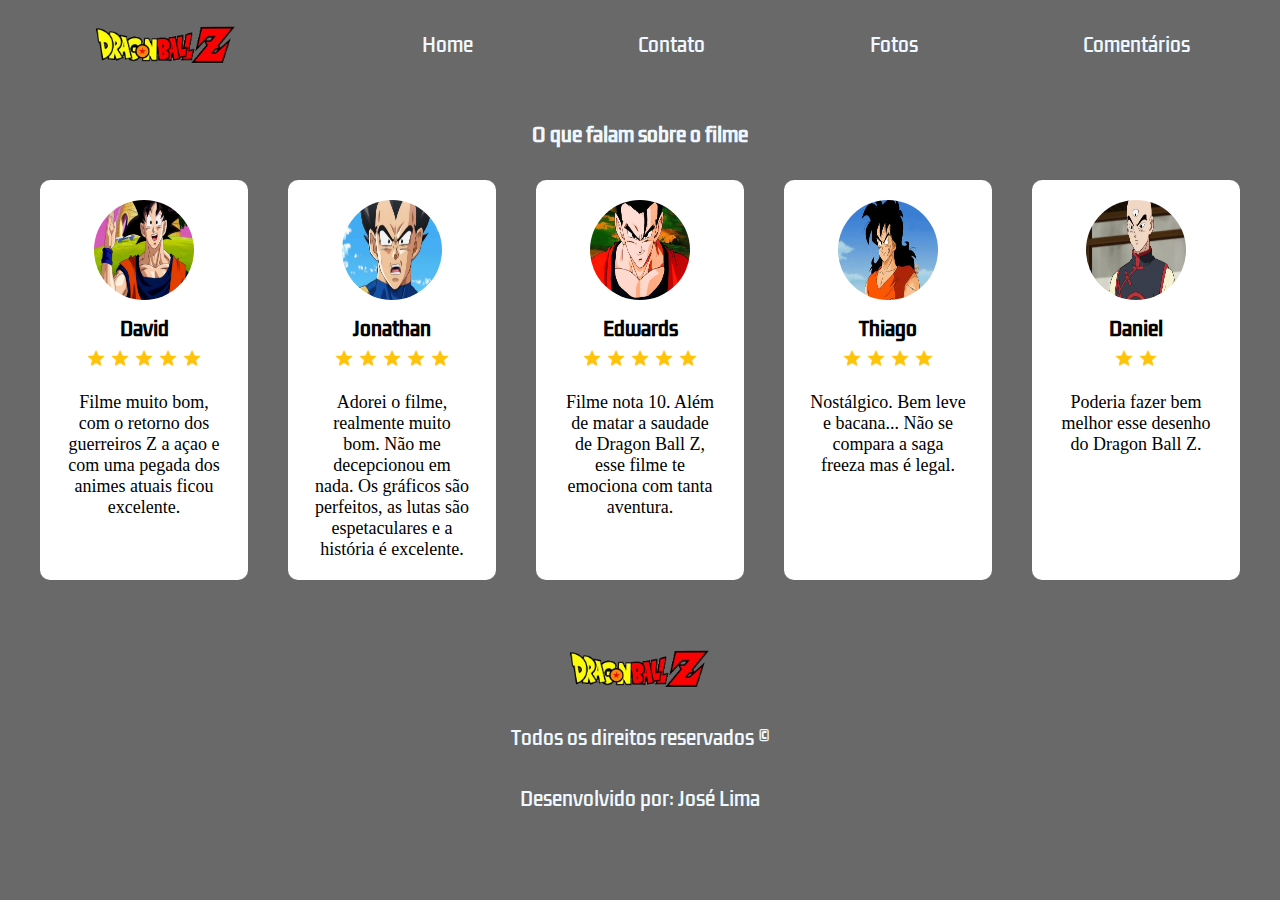
<file: comentarios.html>
<!DOCTYPE html>
<html lang="pt-br">
<head>
    <meta charset="UTF-8">
    <meta name="viewport" content="width=device-width, initial-scale=1.0">
    <title>Comentários</title>
    <link rel="stylesheet" href="./comentarios.css">
</head>
<body>
    <header>
        <img id="logo" src="./logo.png" />
        <nav>
            <ul>
                <a href="./index.html">
                    <li>Home</li>
                </a>
                <a href="./contato.html">
                    <li>Contato</li>
                </a>
                <a href="./fotos.html">
                    <li>Fotos</li>
                </a>
                <a href="./comentarios.html">
                    <li>Comentários</li>
                </a>
            </ul>
        </nav>
   </header> 
        <h2>O que falam sobre o filme</h2>
        <section class="cards">
            <div class="card">
                <img class="user" src="./galeria/David.jpg" alt="">
                <h3>David</h3>
                <div class="stars">
                    <img class="star" src="./galeria/Star.jpg" alt="">
                    <img class="star" src="./galeria/Star.jpg" alt="">
                    <img class="star" src="./galeria/Star.jpg" alt="">
                    <img class="star" src="./galeria/Star.jpg" alt="">
                    <img class="star" src="./galeria/Star.jpg" alt="">
                </div>
                <p>
                    Filme muito bom, com o retorno dos guerreiros Z a açao e com uma pegada dos animes atuais ficou excelente.
                </p>
            </div>

            <div class="card">
                <img class="user" src="./galeria/Jonathan.jpg" alt="">
                <h3>Jonathan</h3>
                <div class="stars">
                    <img class="star" src="./galeria/Star.jpg" alt="">
                    <img class="star" src="./galeria/Star.jpg" alt="">
                    <img class="star" src="./galeria/Star.jpg" alt="">
                    <img class="star" src="./galeria/Star.jpg" alt="">
                    <img class="star" src="./galeria/Star.jpg" alt="">
                </div>
                <p>
                    Adorei o filme, realmente muito bom. Não me decepcionou em nada. Os gráficos são perfeitos, as lutas são espetaculares e a história é excelente.
                </p>
            </div>

            <div class="card">
                <img class="user" src="./galeria/Edwards.jpg" alt="">
                <h3>Edwards</h3>
                <div class="stars">
                    <img class="star" src="./galeria/Star.jpg" alt="">
                    <img class="star" src="./galeria/Star.jpg" alt="">
                    <img class="star" src="./galeria/Star.jpg" alt="">
                    <img class="star" src="./galeria/Star.jpg" alt="">
                    <img class="star" src="./galeria/Star.jpg" alt="">
                </div>
                <p>
                    Filme nota 10. Além de matar a saudade de Dragon Ball Z, esse filme te emociona com tanta aventura.
                </p>
            </div>

            <div class="card">
                <img class="user" src="./galeria/Thiago.jpg" alt="">
                <h3>Thiago</h3>
                <div class="stars">
                    <img class="star" src="./galeria/Star.jpg" alt="">
                    <img class="star" src="./galeria/Star.jpg" alt="">
                    <img class="star" src="./galeria/Star.jpg" alt="">
                    <img class="star" src="./galeria/Star.jpg" alt="">
                </div>
                <p>
                    Nostálgico. Bem leve e bacana... Não se compara a saga freeza mas é legal.
                </p>
            </div>

            <div class="card">
                <img class="user" src="./galeria/Daniel.jpg" alt="">
                <h3>Daniel</h3>
                <div class="stars">
                    <img class="star" src="./galeria/Star.jpg" alt="">
                    <img class="star" src="./galeria/Star.jpg" alt="">
                </div>
                <p>
                    Poderia fazer bem melhor esse desenho do Dragon Ball Z.
                </p>
            </div>

        </section>
        <footer>
            <img style="object-fit: contain;" id="logo" src="./logo.png" />
            <span>Todos os direitos reservados ©</span>
            <span>Desenvolvido por: José Lima</span>

            <nav class="footer-navigation">
                <ul class="footer-list">
                    <a href="./index.html">
                        <li>Home</li>
                    </a>
                    <a href="./contato.html">
                        <li>Contato</li>
                    </a>
                    <a href="./fotos.html">
                        <li>Fotos</li>
                    </a>
                    <a href="./comentarios.html">
                        <li>Comentários</li>
                    </a>
                </ul>
            </nav>
            
        </footer>
</body>
</html>
</file>
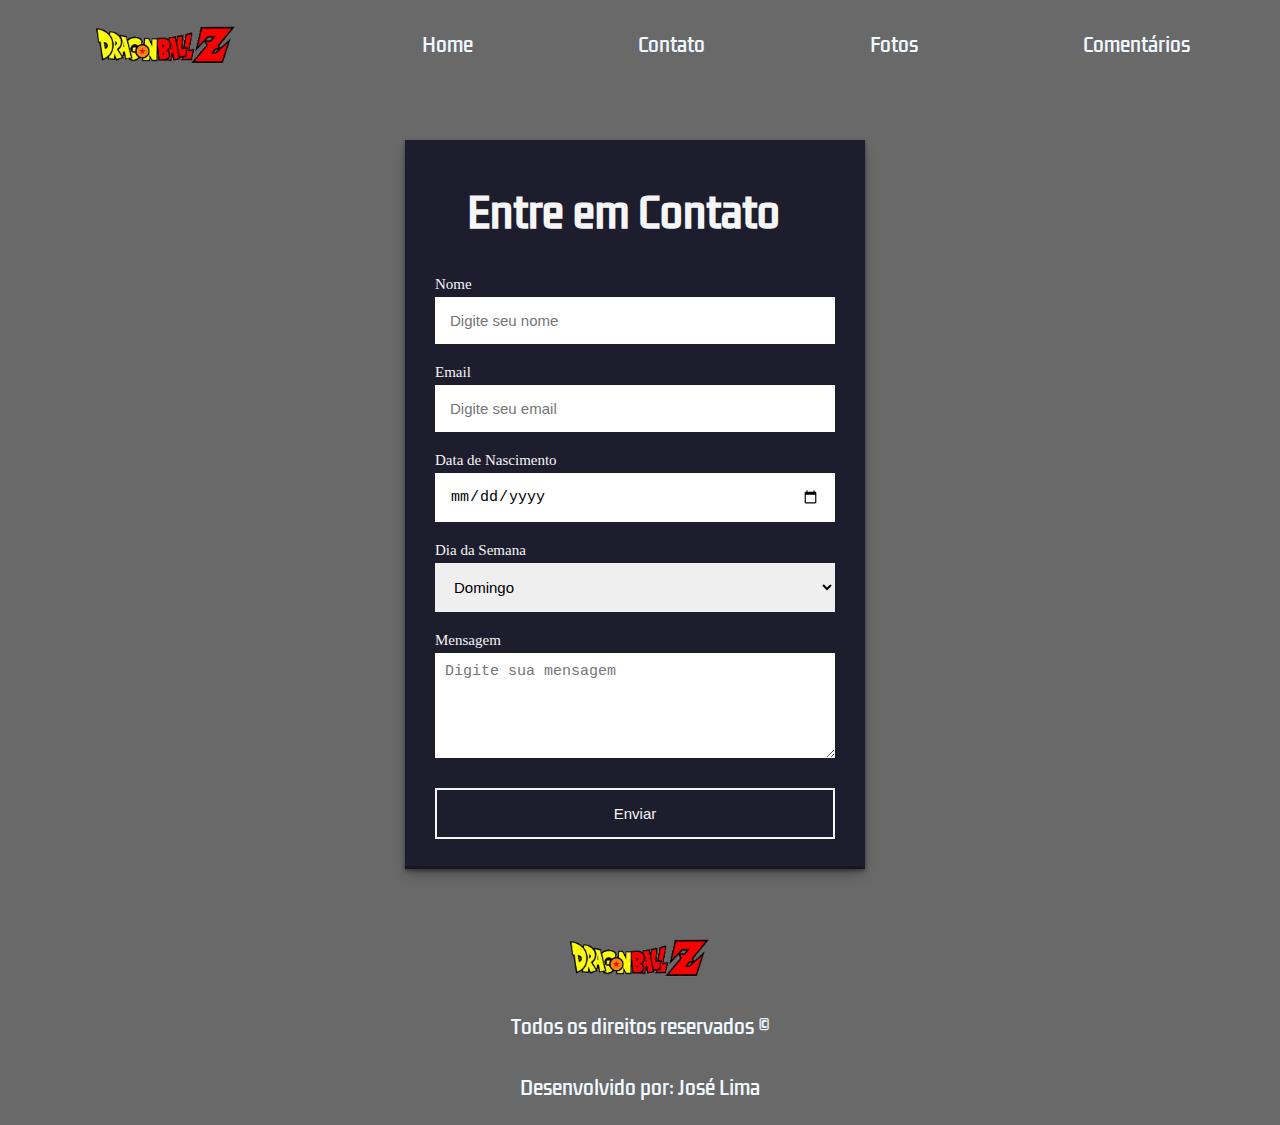
<file: contato.html>
<!DOCTYPE html>
<html lang="pt-br">
<head>
    <meta charset="UTF-8">
    <meta name="viewport" content="width=device-width, initial-scale=1.0">
    <title>Formulário</title>
    <link rel="stylesheet" href="./contato.css" />
</head>
<body>
    <header>
        <img id="logo" src="./logo.png" />
        <nav>
            <ul>
                <a href="./index.html">
                    <li>Home</li>
                </a>
                <a href="./contato.html">
                    <li>Contato</li>
                </a>
                <a href="./fotos.html">
                    <li>Fotos</li>
                </a>
                <a href="./comentarios.html">
                    <li>Comentários</li>
                </a>
            </ul>
        </nav>
   </header> 
   <div class="container">
        
        <section>
            <h2>Entre em Contato</h2>
            <form>
                <label for="nome">Nome</label>
                <input style="display: block;" id="name" type="nome" placeholder="Digite seu nome"/>
               
                <label for="email">Email</label>
                <input style="display: block;" id="email" type="email" placeholder="Digite seu email"/>

                <label for="date">Data de Nascimento</label>
                <input style="display: block;" id="date" type="date" name="date"/>

                <label for="mensagem">Dia da Semana</label>
                <select style="display: block;" name="dia da semana">
                    <option value="Domingo">Domingo<option/>
                    <option value="Segunda">Segunda<option/>
                    <option value="Terça">Terça<option/>
                    <option value="Quarta">Quarta<option/> 
                    <option value="Quinta">Quinta<option/>
                    <option value="Sexta">Sexta<option/>
                    <option value="Sábado">Sábado<option/>
                </select>

                <label for="mensagem">Mensagem</label>
                <textarea style="display: block;" name="mensagem" id="mensagem" cols="30" rows="5" placeholder="Digite sua mensagem"></textarea>

                <button>Enviar</button>
                
            </form>
        </section>

        <footer>
            <img style="object-fit: contain;" id="logo" src="./logo.png" />
            <span>Todos os direitos reservados ©</span>
            <span>Desenvolvido por: José Lima</span>
            <nav class="footer-navigation">
                <ul class="footer-list">
                    <a href="./index.html">
                        <li>Home</li>
                    </a>
                    <a href="./contato.html">
                        <li>Contato</li>
                    </a>
                    <a href="./fotos.html">
                        <li>Fotos</li>
                    </a>
                    <a href="./comentarios.html">
                        <li>Comentários</li>
                    </a>
                </ul>
            </nav>
        </footer>
    </div>    
</body>
</html>
</file>
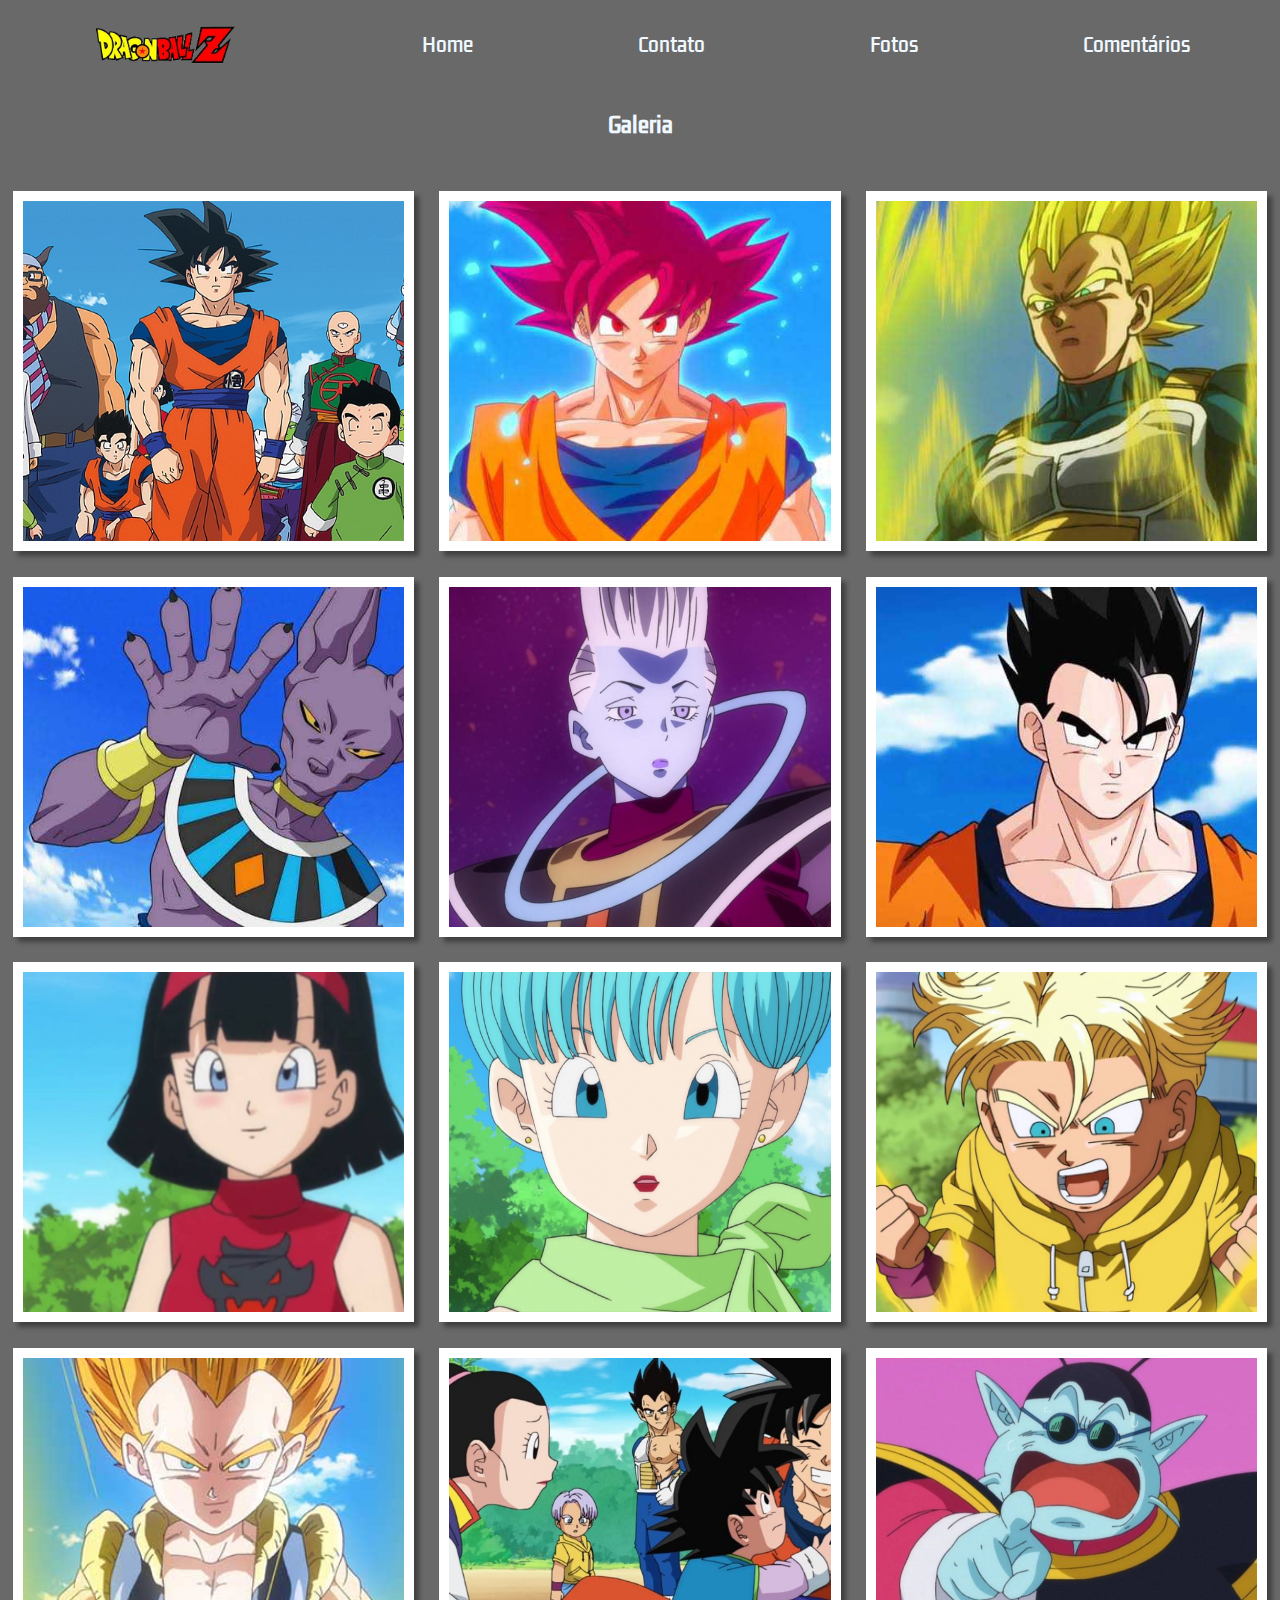
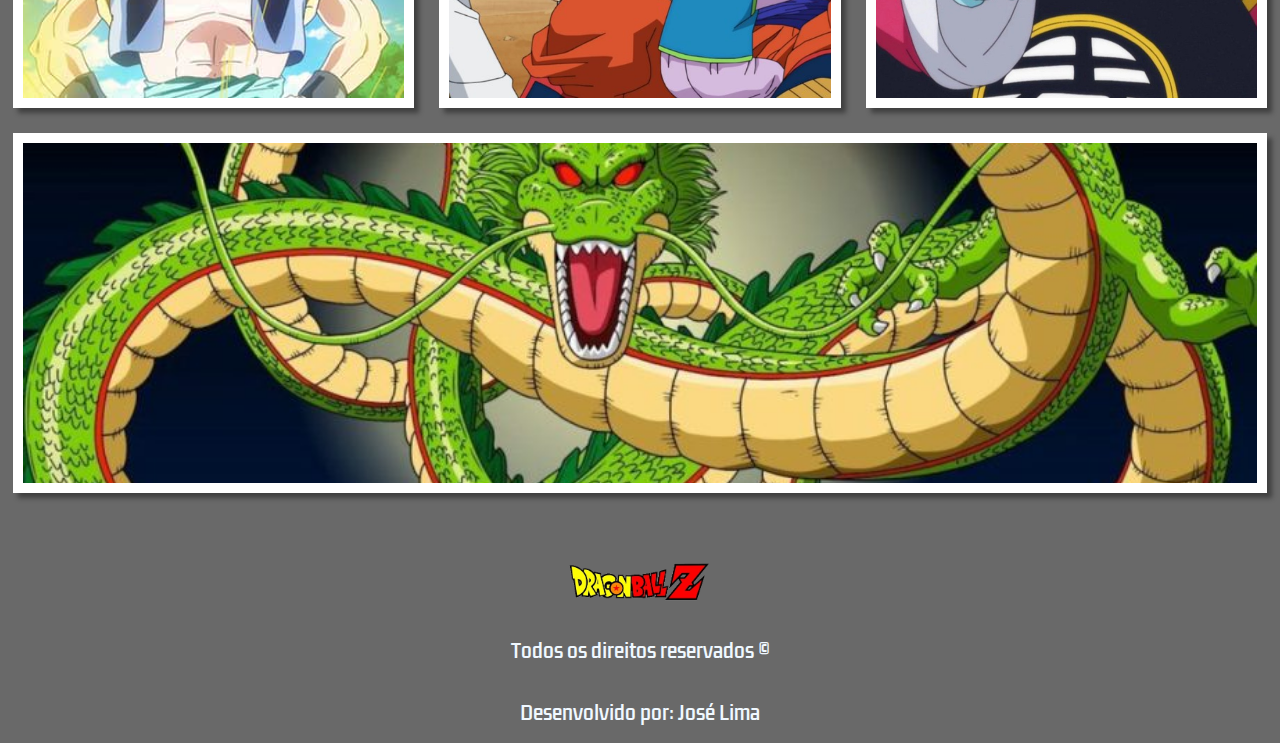
<file: fotos.html>
<!DOCTYPE html>
<html lang="pt-br">
<head>
    <meta charset="UTF-8">
    <meta name="viewport" content="width=device-width, initial-scale=1.0">
    <title>Fotos</title>
    <link rel="stylesheet" href="./fotos.css" />
</head>
<body>
    <header>
        <img id="logo" src="./logo.png" />
        <nav>
            <ul>
                <a href="./index.html">
                    <li>Home</li>
                </a>
                <a href="./contato.html">
                    <li>Contato</li>
                </a>
                <a href="./fotos.html">
                    <li>Fotos</li>
                </a>
                <a href="./comentarios.html">
                    <li>Comentários</li>
                </a>
            </ul>
        </nav>
   </header> 
   <div class="container">
        <h2>Galeria</h2>
    </div>
        <main>
            <div class="gallery-container">
                <a href="./galeria/Turma-Dragon-Ball.jpg" class="gallery-items">
                    <img src="./galeria/Turma-Dragon-Ball.jpg" alt="Turma-Dragon-Ball">
                </a>

                <a href="./galeria/Goku.jpg" class="gallery-items">
                    <img src="./galeria/Goku.jpg" alt="Goku">
                </a>

                <a href="./galeria/Vegeta.jpg" class="gallery-items">
                    <img src="./galeria/Vegeta.jpg" alt="Vegeta">
                </a>

                <a href="./galeria/Bills.jpg" class="gallery-items">
                    <img src="./galeria/Bills.jpg" alt="Bills">
                </a>

                <a href="./galeria/Whis.jpg" class="gallery-items">
                    <img src="./galeria/Whis.jpg" alt="Whis">
                </a>

                <a href="./galeria/Gohan.jpg" class="gallery-items">
                    <img src="./galeria/Gohan.jpg" alt="Gohan">
                </a>

                <a href="./galeria/Videl.jpg" class="gallery-items">
                    <img src="./galeria/Videl.jpg" alt="Videl">
                </a>

                <a href="./galeria/Bulma.jpg" class="gallery-items">
                    <img src="./galeria/Bulma.jpg" alt="Bulma">
                </a>

                <a href="./galeria/Trunks.jpg" class="gallery-items">
                    <img src="./galeria/Trunks.jpg" alt="Trunks">
                </a>

                <a href="./galeria/Gotenks.jpg" class="gallery-items">
                    <img src="./galeria/Gotenks.jpg" alt="Gotenks">
                </a>

                <a href="./galeria/Goku-e-familia.jpg" class="gallery-items">
                    <img src="./galeria/Goku-e-familia.jpg" alt="Goku-e-familia">
                </a>

                <a href="./galeria/Senhor-Kaioh.jpg" class="gallery-items">
                    <img src="./galeria/Senhor-Kaioh.jpg" alt="Senhor-Kaioh">
                </a>

                <a href="./galeria/Shenlong.jpg" class="gallery-items">
                    <img src="./galeria/Shenlong.jpg" alt="Shenlong">
                </a>
            </div>
        </main>

        <footer>
            <img style="object-fit: contain;" id="logo" src="./logo.png" />
            <span>Todos os direitos reservados ©</span>
            <span>Desenvolvido por: José Lima</span>

            <nav class="footer-navigation">
                <ul class="footer-list">
                    <a href="./index.html">
                        <li>Home</li>
                    </a>
                    <a href="./contato.html">
                        <li>Contato</li>
                    </a>
                    <a href="./fotos.html">
                        <li>Fotos</li>
                    </a>
                    <a href="./comentarios.html">
                        <li>Comentários</li>
                    </a>
                </ul>
            </nav>
            
        </footer>
</body>
</html>
</file>
<file: comentarios.css>
@import url('https://fonts.googleapis.com/css2?family=Kdam+Thmor+Pro&display=swap');

* {
    margin: 0;
    padding: 0;
    background-color: none;
    list-style: none;
    text-decoration: none;
}

header {
    height: 90px;
    background-color: #696969;
    display: flex;
    justify-content: space-around;
    align-items: center;
}

nav {
    width: 60%;
}

ul {
    display: flex;
    width: 100%;
    justify-content: space-between;
}

li {
    list-style: none;
    color: aliceblue;
    cursor: pointer;
    font-size: 19px;
    transition: .5s;
    font-family: 'kdam thmor pro', sans-serif;
}

li:hover {
    color: #D21617;
}

 #logo {
    width: 150px;
    height: auto;
}

html, body {
    background-color: #696969;
}

h2 {
    color: aliceblue;
    font-size: 19px;
    font-family: 'kdam thmor pro', sans-serif;
    text-align: center;
    margin-top: 30px;
    margin-bottom: 30px;
}

.cards {
    display: grid;
    grid-template-columns: repeat(5, 1fr);
    max-width: 1200px;
    margin: auto;
    grid-gap: 40px;
}

.card {
    background-color: white;
    display: flex;
    flex-direction: column;
    align-items: center;
    border-radius: 10px;
    cursor: pointer;
    padding: 20px 25px;
}

.card .user {
    width: 100px;
    height: 100px;
    border-radius: 50%;
    margin-bottom: 15px;
}

.card h3 {
    font-family: 'kdam thmor pro', sans-serif;
    margin-bottom: 5px;
}

.star {
    width: 20px;
}

p {
    margin-top: 20px;
    text-align: center;
    font-family: Roboto;
    font-size: 18px;
}

footer {
    height: 200px;
    margin-top: 50px;
    display: flex;
    flex-direction: column;
    align-items: center;
    justify-content: space-around;
}

span {
    color: aliceblue;
    font-size: 19px;
    font-family: 'kdam thmor pro', sans-serif;
}

.footer-navigation {
    display: none;
}

.footer-list {
    display: flex;
    flex-direction: column;
    align-items: center;
}

@media(max-width: 768px) {
    .footer-navigation {
        display: block;
    }

    nav {
        display: none;
    }

    .cards {
        grid-template-columns: 1fr;
        margin-top: 150px;
    }
}
</file>
<file: contato.css>
@import url('https://fonts.googleapis.com/css2?family=Kdam+Thmor+Pro&display=swap');

* {
    margin: 0;
    padding: 0;
    background-color: none;
    list-style: none;
    text-decoration: none;
}


header {
    height: 90px;
    display: flex;
    justify-content: space-around;
    align-items: center;
    background-color: #696969;
}

nav {
    width: 60%;
}

ul {
    display: flex;
    width: 100%;
    justify-content: space-between;
}

li {
    list-style: none;
    color: aliceblue;
    cursor: pointer;
    font-size: 19px;
    transition: .5s;
    font-family: 'kdam thmor pro', sans-serif;
}

li:hover {
    color: #D21617;
}

#logo {
    width: 150px;
    height: auto;
}

html, body {
    background-color: #696969;
}

.container { 
    width: 470px;
    margin-top: 50px; 
    margin-left: auto;
    margin-right: auto; 

}

section {
    flex-direction: column;
    padding: 10px 30px;
    background-color: #1d1d2e;
    width: 400px;
    box-shadow: rgba(0, 0, 0, 0.4) 0px 2px 4px, rgba(0, 0, 0, 0.3) 0px 7px 13px -3px, rgba(0, 0, 0, 0.2) 0px -3px 0px inset;
}

section h2 {
    color: #f5f5f5;
    font-size: 2.5rem;
    margin: 2rem;
    background-color: #1d1d2e;
    font-family: 'kdam thmor pro', sans-serif;
}

section form {
   flex-direction: column;
    display: flex;
    width: 100%;
}

form label {
    color: #f5f5f5;
    font-size: 15px;
    margin-bottom: 4px;
}

form input {
    padding: 15px;
    outline: none;
    border: 0;
    margin-bottom: 20px;
    font-size: 15px;
    transition: all 0.5s;
}

form input:focus {
    border-radius: 10px;
}

select {
    padding: 15px;
    outline: none;
    border: 0;
    margin-bottom: 20px;
    font-size: 15px;
    transition: all 0.5s;
}

select:focus {
    border-radius: 10px;
}

form textarea {
    padding: 10px;
    outline: none;
    border: 0;
    font-size: 15px;
    margin-bottom: 30px;
    transition: all 0.5s;
}

form textarea:focus {
    border-radius: 10px;
}

form button {
    padding: 15px;
    cursor: pointer;
    font-size: 15px;
    background: transparent;
    border: 2px solid #f5f5f5;
    color: #f5f5f5;
    transition: all 1s;
    margin-bottom: 20px;
}

form button:hover {
    background: #f5f5f5;
    color: #101026;
    border-radius: 10px;
}

footer {
    height: 200px;
    margin-top: 50px;
    display: flex;
    flex-direction: column;
    align-items: center;
    justify-content: space-around;
}

span {
    color: aliceblue;
    font-size: 19px;
    font-family: 'kdam thmor pro', sans-serif;
}

.footer-navigation {
    display: none;
}

.footer-list {
    display: flex;
    flex-direction: column;
    align-items: center;
}

@media(max-width: 768px) {
    .footer-navigation {
        display: block;
    }

    nav {
        display: none;
    }

}
</file>
<file: fotos.css>
@import url('https://fonts.googleapis.com/css2?family=Kdam+Thmor+Pro&display=swap');

* {
    margin: 0;
    padding: 0;
    background-color: #696969;
    list-style: none;
    text-decoration: none;
}

header {
    height: 90px;
    display: flex;
    justify-content: space-around;
    align-items: center;
}

nav {
    width: 60%;
}

ul {
    display: flex;
    width: 100%;
    justify-content: space-between;
}

li {
    list-style: none;
    color: aliceblue;
    cursor: pointer;
    font-size: 19px;
    transition: .5s;
    font-family: 'kdam thmor pro', sans-serif;
}

li:hover {
    color: #D21617;
}

#logo {
    width: 150px;
    height: auto;
}

.container h2 {
    font-family: 'kdam thmor pro', sans-serif;
    font-size: 20px;
    font-weight: 900;
    text-align: center;
    color: aliceblue;
    margin-top: 20px;
}

.gallery-container {
    display: flex;
    flex-wrap: wrap;
    justify-content: space-evenly;
    gap: 2vw;
    padding: 0 1vw;
    margin-top: 50px;
}

.gallery-items {
    width: 340px;
    height: 340px;
    border: 10px solid #fff;
    box-shadow: 5px 5px 5px #0006;
    flex-grow: 1;
    transition: transform 2s linear;
}

.gallery-items img {
    width: 100%;
    height: 100%;
    object-fit: cover;
}

.gallery-items:hover {
    transform: scale(1.3);
    filter: grayscale(100%);
    border: 10px solid #000;
}

footer {
    height: 200px;
    margin-top: 50px;
    display: flex;
    flex-direction: column;
    align-items: center;
    justify-content: space-around;
}

span {
    color: aliceblue;
    font-size: 19px;
    font-family: 'kdam thmor pro', sans-serif;
}

.footer-navigation {
    display: none;
}

.footer-list {
    display: flex;
    flex-direction: column;
    align-items: center;
}

@media(max-width: 768px) {
    .footer-navigation {
        display: block;
    }

    nav {
        display: none;
    }

}
</file>
